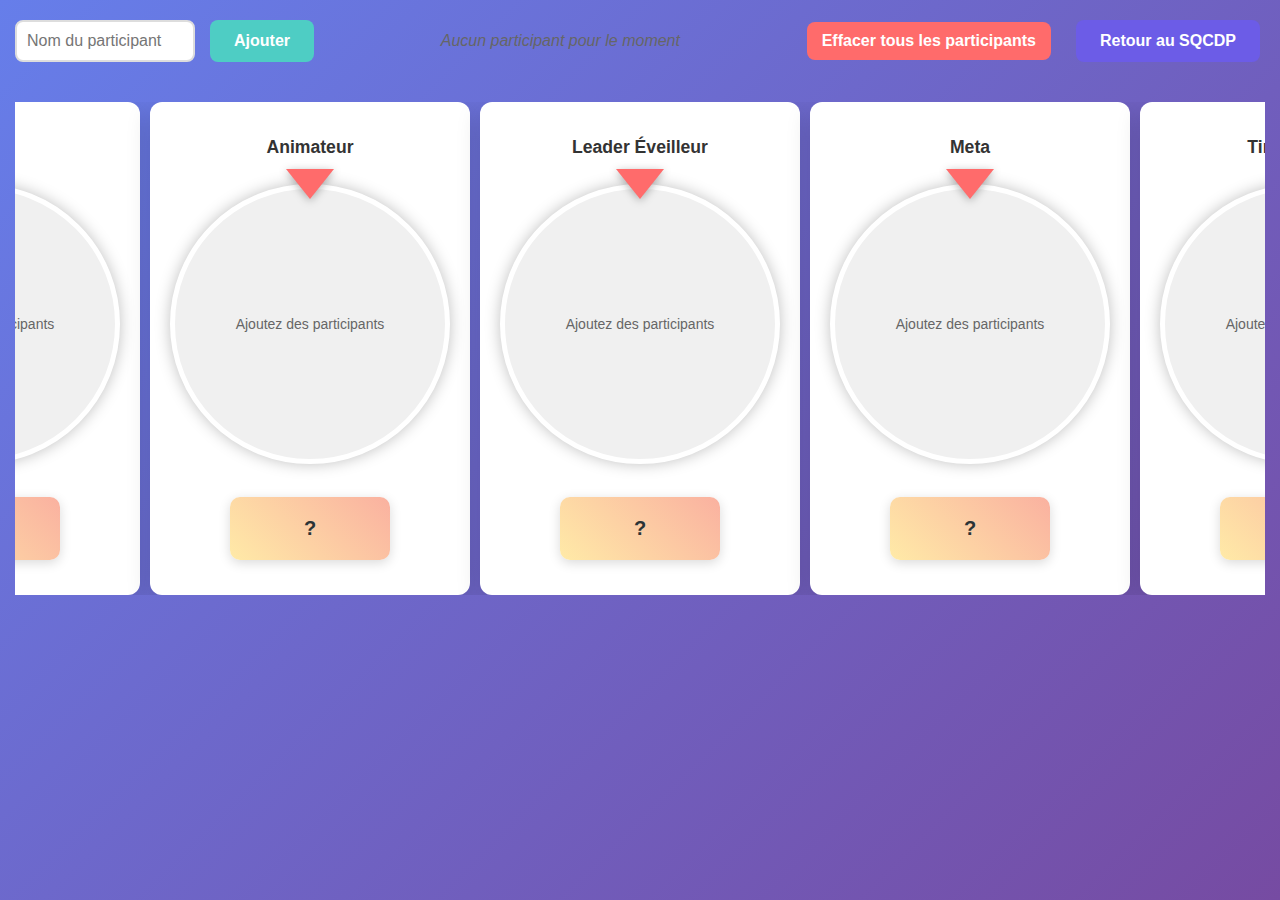
<file: roulette.html>
<!DOCTYPE html>
<html lang="fr">
<head>
    <meta charset="UTF-8">
    <meta name="viewport" content="width=device-width, initial-scale=1.0">
    <title>Roulette de Tirage au Sort</title>
    <style>
        * {
            margin: 0;
            padding: 0;
            box-sizing: border-box;
        }
        
        body {
            font-family: 'Segoe UI', Tahoma, Geneva, Verdana, sans-serif;
            background: linear-gradient(135deg, #667eea 0%, #764ba2 100%);
            min-height: 100vh;
            display: flex;
            flex-direction: column;
            align-items: center;
            justify-content: flex-start;
            color: #333;
            padding: 15px;
            margin: 0;
        }
        .participants-bar {
            margin-bottom: 35px;
            max-width: 1700px;
            width: 100%;
        }
        
        .participants-bar h3 {
            margin: 0 0 15px 0;
            color: #333;
            font-size: 1.2rem;
            text-align: center;
            display: none;
        }
        
        .participant-controls {
            display: flex;
            align-items: center;
            justify-content: center;
            gap: 15px;
            flex-wrap: wrap;
            margin-bottom: 0;
        }
        
        .participant-input-horizontal {
            display: flex;
            gap: 10px;
            align-items: center;
            flex-shrink: 0;
        }
        
        .participant-input-horizontal input {
            padding: 10px;
            border: 2px solid #ddd;
            border-radius: 8px;
            font-size: 16px;
            transition: border-color 0.3s;
            width: 180px;
        }
        
        .participant-input-horizontal input:focus {
            outline: none;
            border-color: #667eea;
        }
        
        .participants-horizontal {
            display: flex;
            justify-content: center;
            align-items: center;
            gap: 8px;
            flex-wrap: wrap;
            min-height: 40px;
            flex: 1;
            max-width: 600px;
        }
        
        .participant-chip {
            background: linear-gradient(45deg, #667eea, #764ba2);
            color: white;
            padding: 6px 12px;
            border-radius: 20px;
            display: flex;
            align-items: center;
            gap: 6px;
            font-size: 13px;
            font-weight: 500;
            white-space: nowrap;
        }
        
        .participant-chip button {
            background: rgba(255,255,255,0.3);
            border: none;
            border-radius: 50%;
            width: 18px;
            height: 18px;
            color: white;
            cursor: pointer;
            display: flex;
            align-items: center;
            justify-content: center;
            font-size: 11px;
            font-weight: bold;
        }
        
        .participant-chip button:hover {
            background: rgba(255,255,255,0.5);
        }
        
        .action-buttons-horizontal {
            display: flex;
            justify-content: center;
            gap: 10px;
            flex-wrap: wrap;
            align-items: center;
            flex-shrink: 0;
        }
        
        .header {
            text-align: center;
            margin-bottom: 30px;
            display: none;
        }
        
        .header h1 {
            font-size: 3rem;
            color: white;
            text-shadow: 2px 2px 4px rgba(0,0,0,0.3);
            margin-bottom: 10px;
        }
        
        .header p {
            color: rgba(255,255,255,0.9);
            font-size: 1.2rem;
        }
        
        .roulettes-container {
            display: flex;
            justify-content: center;
            align-items: flex-start;
            gap: 10px;
            max-width: 1900px;
            width: 100%;
            margin: 0 auto 20px auto;
            padding: 0 10px;
            flex-wrap: nowrap;
            overflow-x: auto;
        }
        
        .roulette-item {
            display: flex;
            flex-direction: column;
            align-items: center;
            background: white;
            padding: 35px 20px;
            border-radius: 12px;
            box-shadow: 0 8px 25px rgba(0,0,0,0.15);
            flex: 0 0 auto;
            min-width: 320px;
            max-width: 340px;
            min-height: 480px;
            transition: transform 0.3s ease, box-shadow 0.3s ease;
        }
        
        .roulette-item:hover {
            transform: translateY(-5px);
            box-shadow: 0 12px 35px rgba(0,0,0,0.2);
        }
        
        .roulette-item h3 {
            margin: 0 0 18px 0;
            color: #333;
            font-size: 1.1rem;
            text-align: center;
            white-space: nowrap;
            font-weight: 600;
        }
        
        .roulette-mini-container {
            position: relative;
            margin: 8px 0;
        }
        
        .roulette-wheel-mini {
            width: 280px;
            height: 280px;
            border-radius: 50%;
            border: 5px solid #fff;
            box-shadow: 0 0 15px rgba(0,0,0,0.25);
            position: relative;
            transition: transform 4s cubic-bezier(0.25, 0.1, 0.25, 1);
            overflow: hidden;
            background: #f0f0f0;
            cursor: pointer;
        }
        
        .roulette-wheel-mini:hover {
            transform: scale(1.03);
            box-shadow: 0 0 18px rgba(0,0,0,0.35);
        }
        
        .roulette-pointer-mini {
            position: absolute;
            top: -15px;
            left: 50%;
            transform: translateX(-50%);
            width: 0;
            height: 0;
            border-left: 24px solid transparent;
            border-right: 24px solid transparent;
            border-top: 30px solid #ff6b6b;
            z-index: 10;
            filter: drop-shadow(0 2px 4px rgba(0,0,0,0.3));
        }
        
        .roulette-section-mini {
            position: absolute;
            width: 50%;
            height: 50%;
            transform-origin: right bottom;
            display: flex;
            align-items: center;
            justify-content: center;
            font-weight: bold;
            font-size: 17px;
            color: white;
            text-shadow: 1px 1px 2px rgba(0,0,0,0.5);
            overflow: hidden;
        }
        
        .result-mini {
            margin-top: 25px;
            padding: 20px 25px;
            background: linear-gradient(45deg, #ffeaa7, #fab1a0);
            border-radius: 10px;
            font-size: 20px;
            font-weight: bold;
            color: #2d3436;
            min-height: 45px;
            display: flex;
            align-items: center;
            justify-content: center;
            min-width: 160px;
            text-align: center;
            box-shadow: 0 3px 12px rgba(0,0,0,0.15);
        }
        
        .roulette-container {
            position: relative;
            margin: 20px 0;
        }
        
        .roulette-wheel {
            width: 400px;
            height: 400px;
            border-radius: 50%;
            border: 8px solid #fff;
            box-shadow: 0 0 30px rgba(0,0,0,0.3);
            position: relative;
            transition: transform 4s cubic-bezier(0.25, 0.1, 0.25, 1);
            overflow: hidden;
        }
        
        .roulette-pointer {
            position: absolute;
            top: -15px;
            left: 50%;
            transform: translateX(-50%);
            width: 0;
            height: 0;
            border-left: 20px solid transparent;
            border-right: 20px solid transparent;
            border-top: 30px solid #ff6b6b;
            z-index: 10;
            filter: drop-shadow(0 2px 4px rgba(0,0,0,0.3));
        }
        
        .roulette-section {
            position: absolute;
            width: 50%;
            height: 50%;
            transform-origin: right bottom;
            display: flex;
            align-items: center;
            justify-content: center;
            font-weight: bold;
            font-size: 14px;
            color: white;
            text-shadow: 1px 1px 2px rgba(0,0,0,0.5);
            overflow: hidden;
        }
        
        .controls {
            text-align: center;
            max-width: 500px;
            width: 100%;
            margin: 0;
        }
        
        .controls h3 {
            margin-bottom: 15px;
            color: #333;
            font-size: 1.2rem;
        }
        
        .input-group {
            margin-bottom: 20px;
        }
        
        .input-group label {
            display: block;
            margin-bottom: 8px;
            font-weight: 600;
            color: #555;
        }
        
        .participant-input {
            display: flex;
            gap: 10px;
            margin-bottom: 10px;
        }
        
        .participant-input input {
            flex: 1;
            padding: 10px;
            border: 2px solid #ddd;
            border-radius: 8px;
            font-size: 16px;
            transition: border-color 0.3s;
        }
        
        .participant-input input:focus {
            outline: none;
            border-color: #667eea;
        }
        
        .btn {
            padding: 12px 24px;
            border: none;
            border-radius: 8px;
            font-size: 16px;
            font-weight: 600;
            cursor: pointer;
            transition: all 0.3s;
            margin: 5px;
        }
        
        .btn-add {
            background: #4ecdc4;
            color: white;
        }
        
        .btn-add:hover {
            background: #45b7b8;
            transform: translateY(-2px);
        }
        
        .btn-remove {
            background: #ff6b6b;
            color: white;
            padding: 10px 15px;
        }
        
        .btn-remove:hover {
            background: #ff5252;
        }
        
        .btn-spin {
            background: linear-gradient(45deg, #ff6b6b, #ff8e53);
            color: white;
            font-size: 20px;
            padding: 15px 40px;
            margin: 20px 0;
        }
        
        .btn-spin:hover:not(:disabled) {
            transform: translateY(-3px);
            box-shadow: 0 6px 20px rgba(255, 107, 107, 0.4);
        }
        
        .btn-spin:disabled {
            background: #ccc;
            cursor: not-allowed;
            transform: none;
        }
        
        .btn-reset {
            background: #6c5ce7;
            color: white;
            margin-left: 10px;
        }
        
        .btn-reset:hover {
            background: #5f3dc4;
            transform: translateY(-2px);
        }
        
        .btn-back {
            background: #6c5ce7;
            color: white;
        }
        
        .btn-back:hover {
            background: #5f3dc4;
            transform: translateY(-2px);
        }
        
        .participants-list {
            text-align: left;
            max-height: 200px;
            overflow-y: auto;
            background: #f8f9fa;
            padding: 15px;
            border-radius: 8px;
            margin: 20px 0;
        }
        
        .participant-item {
            display: flex;
            justify-content: space-between;
            align-items: center;
            padding: 8px 0;
            border-bottom: 1px solid #e9ecef;
        }
        
        .participant-item:last-child {
            border-bottom: none;
        }
        
        .result {
            margin-top: 30px;
            padding: 20px;
            background: linear-gradient(45deg, #ffeaa7, #fab1a0);
            border-radius: 15px;
            text-align: center;
            font-size: 24px;
            font-weight: bold;
            color: #2d3436;
            box-shadow: 0 5px 15px rgba(0,0,0,0.1);
            transform: scale(0);
            transition: transform 0.5s ease-out;
        }
        
        .result.show {
            transform: scale(1);
        }
        
        .confetti {
            position: fixed;
            width: 10px;
            height: 10px;
            background: #ff6b6b;
            animation: confetti-fall 3s linear infinite;
        }
        
        @keyframes confetti-fall {
            0% {
                transform: translateY(-100vh) rotate(0deg);
                opacity: 1;
            }
            100% {
                transform: translateY(100vh) rotate(720deg);
                opacity: 0;
            }
        }
        
        .spinning {
            pointer-events: none;
        }
        
        @media (max-width: 768px) {
            .header h1 {
                font-size: 2rem;
            }
            
            .participants-bar {
                margin: 10px;
                padding: 15px;
            }
            
            .participant-input-horizontal input {
                width: 140px;
                font-size: 14px;
                padding: 8px;
            }
            
            .participant-controls {
                flex-direction: column;
                gap: 15px;
            }
            
            .participants-horizontal {
                max-width: 100%;
            }
            
            .participant-chip {
                font-size: 12px;
                padding: 5px 10px;
            }
            
            .participants-bar {
                margin: 8px;
                padding: 10px 12px;
            }
            
            .participant-input-horizontal input {
                width: 120px;
                font-size: 13px;
                padding: 6px;
            }
            
            .participant-controls {
                flex-direction: column;
                gap: 10px;
            }
            
            .participants-horizontal {
                max-width: 100%;
            }
            
            .participant-chip {
                font-size: 11px;
                padding: 4px 8px;
            }
            
            .roulettes-container {
                flex-direction: row;
                align-items: center;
                gap: 6px;
                margin-bottom: 15px;
                overflow-x: auto;
                padding: 0 3px;
            }
            
            .roulette-item {
                min-width: 160px;
                max-width: 180px;
                padding: 12px;
                flex: 0 0 auto;
            }
            
            .roulette-wheel-mini {
                width: 140px;
                height: 140px;
            }
            
            .controls {
                margin: 8px;
                padding: 12px;
            }
            
            .controls {
                margin: 10px;
                padding: 15px;
            }
        }
        
        @media (max-width: 1200px) {
            .roulettes-container {
                gap: 15px;
            }
            
            .roulette-item {
                min-width: 200px;
                max-width: 220px;
                padding: 15px;
                flex: 0 0 auto;
            }
            
            .roulette-wheel-mini {
                width: 170px;
                height: 170px;
            }
        }
    </style>
</head>
<body>
    <div class="participants-bar">
        <div class="participant-controls">
            <div class="participant-input-horizontal">
                <input type="text" id="participant-name" placeholder="Nom du participant" maxlength="50">
                <button class="btn btn-add" onclick="addParticipant()">Ajouter</button>
            </div>
            
            <div class="participants-horizontal" id="participants-horizontal">
                <p style="color: #666; font-style: italic;">Aucun participant pour le moment</p>
            </div>
            
            <button class="btn btn-remove" onclick="clearAllParticipants()" style="background: #ff6b6b; color: white;">
                Effacer tous les participants
            </button>
            
            <button class="btn btn-back" onclick="goBack()">Retour au SQCDP</button>
        </div>
    </div>

    <div class="roulettes-container">
        <div class="roulette-item">
            <h3>Scribe</h3>
            <div class="roulette-mini-container">
                <div class="roulette-pointer-mini"></div>
                <div class="roulette-wheel-mini" id="roulette-scribe" onclick="spinAllWheels()" style="cursor: pointer;" title="Cliquer pour lancer toutes les roulettes"></div>
            </div>
            <div class="result-mini" id="result-scribe">?</div>
        </div>
        
        <div class="roulette-item">
            <h3>Animateur</h3>
            <div class="roulette-mini-container">
                <div class="roulette-pointer-mini"></div>
                <div class="roulette-wheel-mini" id="roulette-animateur" onclick="spinAllWheels()" style="cursor: pointer;" title="Cliquer pour lancer toutes les roulettes"></div>
            </div>
            <div class="result-mini" id="result-animateur">?</div>
        </div>
        
        <div class="roulette-item">
            <h3>Leader Éveilleur</h3>
            <div class="roulette-mini-container">
                <div class="roulette-pointer-mini"></div>
                <div class="roulette-wheel-mini" id="roulette-leader" onclick="spinAllWheels()" style="cursor: pointer;" title="Cliquer pour lancer toutes les roulettes"></div>
            </div>
            <div class="result-mini" id="result-leader">?</div>
        </div>
        
        <div class="roulette-item">
            <h3>Meta</h3>
            <div class="roulette-mini-container">
                <div class="roulette-pointer-mini"></div>
                <div class="roulette-wheel-mini" id="roulette-meta" onclick="spinAllWheels()" style="cursor: pointer;" title="Cliquer pour lancer toutes les roulettes"></div>
            </div>
            <div class="result-mini" id="result-meta">?</div>
        </div>
        
        <div class="roulette-item">
            <h3>Time Keeper</h3>
            <div class="roulette-mini-container">
                <div class="roulette-pointer-mini"></div>
                <div class="roulette-wheel-mini" id="roulette-timekeeper" onclick="spinAllWheels()" style="cursor: pointer;" title="Cliquer pour lancer toutes les roulettes"></div>
            </div>
            <div class="result-mini" id="result-timekeeper">?</div>
        </div>
    </div>
    
    <div class="controls">
        <div class="result" id="result"></div>
    </div>

    <script>
        let participants = [];
        let isSpinning = false;
        
        // Rôles et leurs IDs
        const roles = [
            { id: 'scribe', name: 'Scribe', emoji: '' },
            { id: 'animateur', name: 'Animateur', emoji: '' },
            { id: 'leader', name: 'Leader Éveilleur', emoji: '' },
            { id: 'meta', name: 'Meta', emoji: '' },
            { id: 'timekeeper', name: 'Time Keeper', emoji: '' }
        ];
        
        // Fonctions de sauvegarde et chargement
        function saveParticipants() {
            localStorage.setItem('sqcdp_roulette_participants', JSON.stringify(participants));
        }
        
        function loadParticipants() {
            const saved = localStorage.getItem('sqcdp_roulette_participants');
            if (saved) {
                participants = JSON.parse(saved);
            }
        }
        
        // Couleurs pour les sections de la roulette
        const colors = [
            '#ff6b6b', '#4ecdc4', '#45b7b8', '#f9ca24', '#f0932b',
            '#eb4d4b', '#6c5ce7', '#a29bfe', '#fd79a8', '#fdcb6e',
            '#e17055', '#00b894', '#00cec9', '#0984e3', '#6c5ce7',
            '#a29bfe', '#fd79a8', '#fdcb6e', '#e17055', '#00b894'
        ];
        
        function addParticipant() {
            const nameInput = document.getElementById('participant-name');
            const name = nameInput.value.trim();
            
            if (name && !participants.includes(name)) {
                participants.push(name);
                nameInput.value = '';
                saveParticipants(); // Sauvegarder après ajout
                updateParticipantsList();
                updateAllWheels();
            } else if (participants.includes(name)) {
                alert('Ce participant existe déjà !');
            } else {
                alert('Veuillez entrer un nom valide !');
            }
        }
        
        function removeParticipant(index) {
            participants.splice(index, 1);
            saveParticipants(); // Sauvegarder après suppression
            updateParticipantsList();
            updateAllWheels();
        }
        
        // Fonction de sécurité pour échapper les caractères HTML
        function escapeHtml(unsafe) {
            if (typeof unsafe !== 'string') return '';
            return unsafe
                .replace(/&/g, "&amp;")
                .replace(/</g, "&lt;")
                .replace(/>/g, "&gt;")
                .replace(/"/g, "&quot;")
                .replace(/'/g, "&#039;");
        }

        function updateParticipantsList() {
            const list = document.getElementById('participants-horizontal');
            
            if (participants.length === 0) {
                list.innerHTML = '<p style="color: #666; font-style: italic;">Aucun participant pour le moment</p>';
            } else {
                list.innerHTML = participants.map((name, index) => `
                    <div class="participant-chip">
                        <span>${escapeHtml(name)}</span>
                        <button onclick="removeParticipant(${index})" title="Supprimer ${escapeHtml(name)}">×</button>
                    </div>
                `).join('');
            }
        }
        
        function updateAllWheels() {
            roles.forEach(role => {
                updateWheel(role.id);
            });
        }
        
        function updateWheel(roleId) {
            const wheel = document.getElementById(`roulette-${roleId}`);
            
            if (participants.length === 0) {
                wheel.innerHTML = '<div style="display: flex; align-items: center; justify-content: center; height: 100%; color: #666; font-size: 14px;">Ajoutez des participants</div>';
                return;
            }
            
            const sectionAngle = 360 / participants.length;
            
            wheel.innerHTML = participants.map((name, index) => {
                const rotation = index * sectionAngle;
                const color = colors[index % colors.length];
                
                return `
                    <div class="roulette-section-mini" style="
                        transform: rotate(${rotation}deg);
                        background: ${color};
                        clip-path: polygon(0 0, 0 100%, ${Math.tan((sectionAngle / 2) * Math.PI / 180) * 100}% 100%);
                    ">
                        <span style="
                            transform: rotate(${sectionAngle / 2}deg);
                            transform-origin: center;
                            white-space: nowrap;
                            max-width: 75px;
                            overflow: hidden;
                            text-overflow: ellipsis;
                        ">${escapeHtml(name)}</span>
                    </div>
                `;
            }).join('');
        }
        
        function spinAllWheels() {
            if (participants.length === 0 || isSpinning) return;
            
            isSpinning = true;
            
            // Mélanger les participants pour éviter les doublons
            const shuffledParticipants = [...participants];
            const selectedParticipants = [];
            const results = {};
            
            // Réinitialiser toutes les roulettes
            roles.forEach(role => {
                const wheel = document.getElementById(`roulette-${role.id}`);
                const result = document.getElementById(`result-${role.id}`);
                wheel.style.transform = 'rotate(0deg)';
                result.textContent = '...';
                result.style.background = 'linear-gradient(45deg, #ddd, #bbb)';
            });
            
            // Lancer toutes les roulettes simultanément
            roles.forEach((role, roleIndex) => {
                setTimeout(() => {
                    spinSingleWheel(role.id, shuffledParticipants, selectedParticipants, results, roleIndex === roles.length - 1);
                }, roleIndex * 200); // Décalage léger pour un effet visuel
            });
        }
        
        function spinSingleWheel(roleId, availableParticipants, selectedParticipants, results, isLast) {
            const wheel = document.getElementById(`roulette-${roleId}`);
            
            // Filtrer les participants déjà sélectionnés
            const remainingParticipants = availableParticipants.filter(p => !selectedParticipants.includes(p));
            
            if (remainingParticipants.length === 0) return;
            
            // Calculer l'angle de rotation
            const spins = 5 + Math.random() * 5; // 5-10 tours
            const finalAngle = Math.random() * 360;
            const totalRotation = spins * 360 + finalAngle;
            
            // Lancer la rotation
            setTimeout(() => {
                wheel.style.transform = `rotate(${totalRotation}deg)`;
            }, 100);
            
            // Déterminer le gagnant après l'animation
            setTimeout(() => {
                const sectionAngle = 360 / participants.length;
                const adjustedAngle = (360 - (finalAngle % 360)) % 360;
                let winnerIndex = Math.floor(adjustedAngle / sectionAngle);
                
                // S'assurer que le gagnant n'est pas déjà pris
                let winner = participants[winnerIndex];
                let attempts = 0;
                while (selectedParticipants.includes(winner) && attempts < participants.length) {
                    winnerIndex = (winnerIndex + 1) % participants.length;
                    winner = participants[winnerIndex];
                    attempts++;
                }
                
                // Si tous les participants sont pris, prendre un au hasard parmi les restants
                if (selectedParticipants.includes(winner)) {
                    winner = remainingParticipants[Math.floor(Math.random() * remainingParticipants.length)];
                }
                
                selectedParticipants.push(winner);
                results[roleId] = winner;
                
                showSingleResult(roleId, winner);
                
                // Si c'est la dernière roulette, afficher le résumé final
                if (isLast) {
                    setTimeout(() => {
                        showFinalResults(results);
                        createConfetti();
                        isSpinning = false;
                    }, 500);
                }
            }, 4000);
        }
        
        function showSingleResult(roleId, winner) {
            const result = document.getElementById(`result-${roleId}`);
            const role = roles.find(r => r.id === roleId);
            result.textContent = winner; // textContent est sécurisé
            result.style.background = 'linear-gradient(45deg, #ffeaa7, #fab1a0)';
            result.style.transform = 'scale(1.1)';
            setTimeout(() => {
                result.style.transform = 'scale(1)';
            }, 300);
        }
        
        function showFinalResults(results) {
            const resultDiv = document.getElementById('result');
            let html = '<h3>Attribution des Rôles :</h3><div style="text-align: left; max-width: 400px; margin: 0 auto;">';
            
            roles.forEach(role => {
                html += `<div style="margin: 10px 0; padding: 10px; background: rgba(255,255,255,0.8); border-radius: 8px; display: flex; justify-content: space-between; align-items: center;">
                    <span><strong>${escapeHtml(role.name)} :</strong></span>
                    <span style="color: #3A55A4; font-weight: bold;">${escapeHtml(results[role.id])}</span>
                </div>`;
            });
            
            html += '</div>';
            resultDiv.innerHTML = html;
            resultDiv.classList.add('show');
        }
        
        function resetAllWheels() {
            // Réinitialiser les résultats
            roles.forEach(role => {
                const wheel = document.getElementById(`roulette-${role.id}`);
                const result = document.getElementById(`result-${role.id}`);
                wheel.style.transform = 'rotate(0deg)';
                result.textContent = '?';
                result.style.background = 'linear-gradient(45deg, #ffeaa7, #fab1a0)';
                result.style.transform = 'scale(1)';
            });
            
            // Réinitialiser le résultat global
            const resultDiv = document.getElementById('result');
            resultDiv.classList.remove('show');
            resultDiv.innerHTML = '';
            
            isSpinning = false;
        }
        
        function clearAllParticipants() {
            if (participants.length === 0) return;
            
            if (confirm(`Êtes-vous sûr de vouloir effacer tous les ${participants.length} participants sauvegardés ?`)) {
                participants = [];
                saveParticipants(); // Sauvegarder la liste vide
                updateParticipantsList();
                updateAllWheels();
                resetAllWheels(); // Reset aussi les résultats
            }
        }
        
        function createConfetti() {
            for (let i = 0; i < 100; i++) {
                setTimeout(() => {
                    const confetti = document.createElement('div');
                    confetti.classList.add('confetti');
                    confetti.style.left = Math.random() * 100 + 'vw';
                    confetti.style.background = colors[Math.floor(Math.random() * colors.length)];
                    confetti.style.animationDelay = Math.random() * 3 + 's';
                    document.body.appendChild(confetti);
                    
                    setTimeout(() => {
                        confetti.remove();
                    }, 3000);
                }, i * 30);
            }
        }
        
        function goBack() {
            window.location.href = 'index.html';
        }
        
        // Permettre d'ajouter un participant en appuyant sur Entrée
        document.getElementById('participant-name').addEventListener('keypress', function(e) {
            if (e.key === 'Enter') {
                addParticipant();
            }
        });
        
        // Charger les participants sauvegardés au démarrage
        loadParticipants();
        
        // Initialiser les roulettes
        updateAllWheels();
        updateParticipantsList(); // Afficher les participants chargés
    </script>
</body>
</html>
</file>
